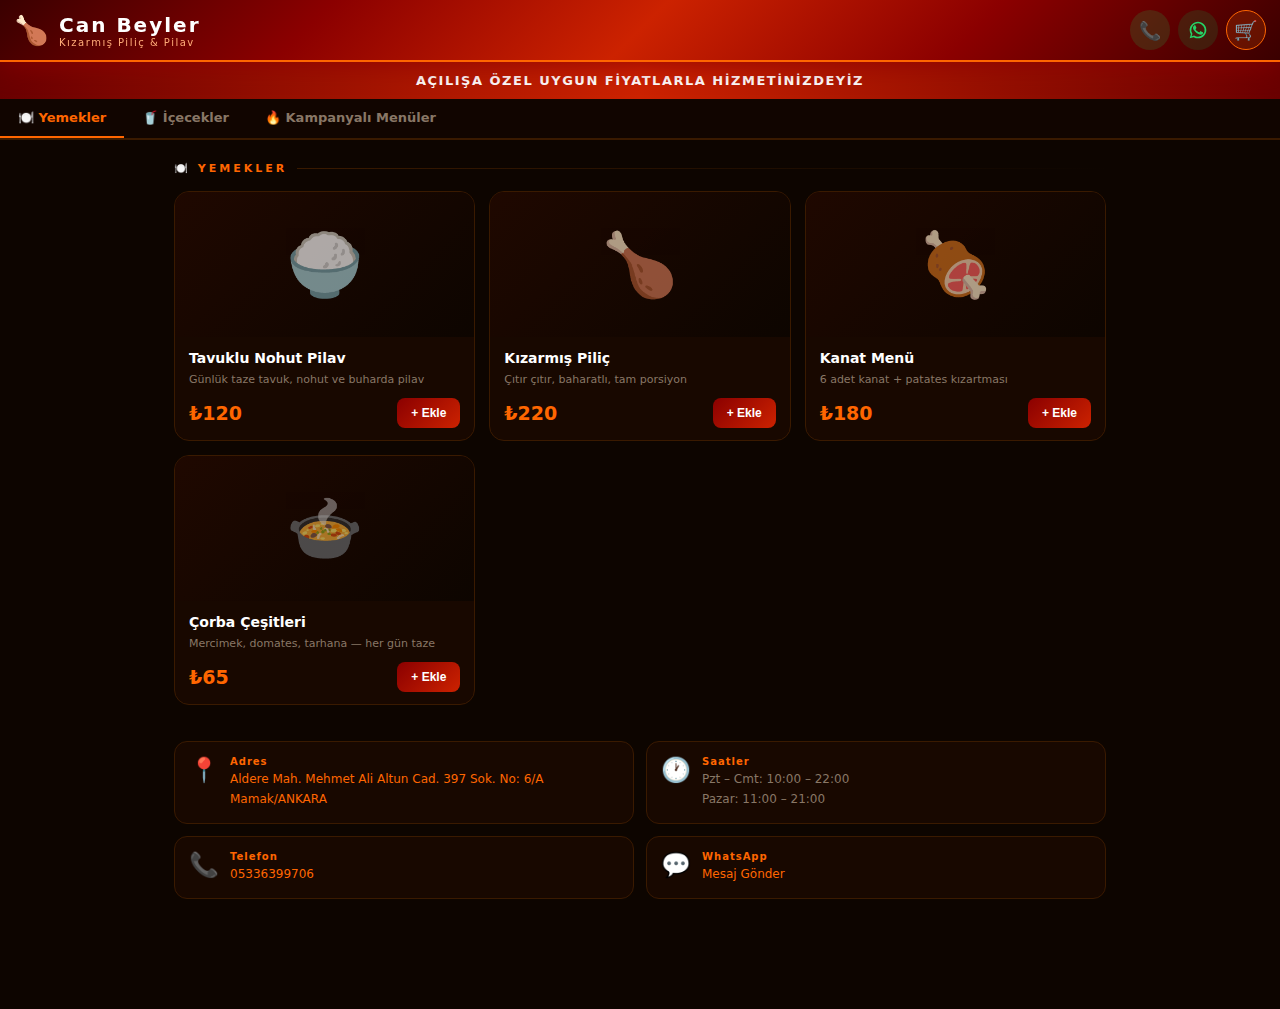
<file: index.html>
<!DOCTYPE html>
<html lang="tr">
<head>
<meta charset="UTF-8">
<meta name="viewport" content="width=device-width,initial-scale=1">
<meta name="theme-color" content="#8B0000">
<meta name="apple-mobile-web-app-capable" content="yes">
<link rel="manifest" href="./manifest.json">
<link rel="apple-touch-icon" href="./icons/icon-192.png">
<title>Can Beyler</title>
<style>
:root{--primary:#8B0000;--accent:#ff6600;--bg:#0d0500;--bg2:#1a0800;--card:#180800;--text:#f0e6d3;--muted:#887766;--border:#3a1a00;--green:#22aa44;}
*{box-sizing:border-box;margin:0;padding:0}
body{background:var(--bg);color:var(--text);font-family:'Segoe UI',system-ui,sans-serif;min-height:100vh;overflow-x:hidden}

/* HEADER */
.hdr{background:linear-gradient(135deg,#3a0000,var(--primary),#cc2200,var(--primary),#3a0000);padding:0 14px;display:flex;align-items:center;justify-content:space-between;min-height:62px;position:sticky;top:0;z-index:200;box-shadow:0 4px 24px rgba(139,0,0,.7);border-bottom:2px solid var(--accent)}
.brand{display:flex;align-items:center;gap:10px}
.brand-ico{font-size:28px}
.brand-name{font-size:20px;font-weight:900;letter-spacing:2px;color:#fff}
.brand-tag{font-size:10px;color:#ffaa77;letter-spacing:1.5px}
.hdr-r{display:flex;align-items:center;gap:8px}
.ico-btn{width:40px;height:40px;border-radius:50%;border:none;display:flex;align-items:center;justify-content:center;font-size:18px;cursor:pointer;text-decoration:none;transition:transform .2s;flex-shrink:0}
.ico-btn:hover{transform:scale(1.1)}
.btn-phone{background:rgba(34,170,68,.2);color:#44dd66}
.btn-wa{background:rgba(18,140,62,.2);color:#25d366}
.cart-fab{position:relative;width:40px;height:40px;border-radius:50%;background:rgba(255,102,0,.18);border:1.5px solid var(--accent);color:var(--accent);font-size:19px;cursor:pointer;display:flex;align-items:center;justify-content:center;transition:all .2s}
.cart-fab:hover{background:rgba(255,102,0,.32)}
.cart-badge{position:absolute;top:-4px;right:-4px;background:var(--accent);color:#fff;font-size:10px;font-weight:800;min-width:18px;height:18px;border-radius:9px;display:none;align-items:center;justify-content:center;padding:0 3px}

/* PROMO */
.promo{background:linear-gradient(90deg,#6a0000,#cc2200,#6a0000);text-align:center;padding:11px 16px;font-size:13px;font-weight:800;letter-spacing:1.5px;color:#fff;animation:glow 3s ease-in-out infinite}
@keyframes glow{0%,100%{opacity:.9}50%{opacity:1}}

/* CAT TABS */
.cat-bar{display:flex;overflow-x:auto;background:#110500;border-bottom:2px solid var(--border);position:sticky;top:62px;z-index:100;scrollbar-width:none}
.cat-bar::-webkit-scrollbar{display:none}
.cat-tab{padding:11px 18px;font-size:13px;font-weight:700;color:var(--muted);cursor:pointer;border-bottom:2px solid transparent;white-space:nowrap;transition:all .2s;flex-shrink:0}
.cat-tab.active{color:var(--accent);border-bottom-color:var(--accent)}

/* MAIN */
.main{max-width:960px;margin:0 auto;padding:22px 14px 110px}
.cat-section{margin-bottom:36px}
.sec-title{font-size:11px;font-weight:700;text-transform:uppercase;letter-spacing:3px;color:var(--accent);margin-bottom:16px;display:flex;align-items:center;gap:10px}
.sec-title::after{content:'';flex:1;height:1px;background:linear-gradient(90deg,var(--border),transparent)}

/* GRID */
.items-grid{display:grid;grid-template-columns:repeat(auto-fill,minmax(230px,1fr));gap:14px}

/* CARD */
.item-card{background:var(--card);border:1px solid var(--border);border-radius:15px;overflow:hidden;display:flex;flex-direction:column;transition:transform .25s,box-shadow .25s;position:relative}
.item-card:hover{transform:translateY(-3px);box-shadow:0 10px 30px rgba(139,0,0,.3)}

/* BADGE */
.item-badge{position:absolute;top:10px;left:10px;background:var(--accent);color:#fff;font-size:9px;font-weight:800;letter-spacing:1px;padding:3px 8px;border-radius:20px;z-index:2}
.item-badge.best{background:#cc8800}

/* IMG */
.item-img-wrap{width:100%;height:145px;overflow:hidden;position:relative;background:linear-gradient(135deg,#1f0800,#0d0500);display:flex;align-items:center;justify-content:center}
.item-img{width:100%;height:100%;object-fit:cover}
.item-emoji{font-size:62px;opacity:.65}

/* BODY */
.item-body{padding:12px 14px;flex:1;display:flex;flex-direction:column}
.item-name{font-size:14px;font-weight:800;color:#fff;margin-bottom:4px;line-height:1.3}
.item-desc{font-size:11px;color:var(--muted);line-height:1.55;flex:1;margin-bottom:10px}
.item-foot{display:flex;align-items:center;justify-content:space-between}
.item-price{font-size:19px;font-weight:900;color:var(--accent)}
.add-btn{background:linear-gradient(135deg,var(--primary),#cc2200);color:#fff;border:none;padding:8px 14px;border-radius:8px;font-size:12px;font-weight:700;cursor:pointer;transition:all .2s}
.add-btn:hover{filter:brightness(1.2)}
.add-btn.ok{background:linear-gradient(135deg,#1a6b1a,#2da32d)}

/* INFO */
.info-grid{display:grid;grid-template-columns:1fr 1fr;gap:12px;margin-top:32px}
@media(max-width:480px){.info-grid{grid-template-columns:1fr}}
.info-card{background:var(--card);border:1px solid var(--border);border-radius:13px;padding:14px;display:flex;gap:11px;align-items:flex-start}
.info-ico{font-size:24px;flex-shrink:0}
.info-t{font-size:10px;color:var(--accent);font-weight:700;letter-spacing:1px;margin-bottom:3px}
.info-v{font-size:12px;color:var(--muted);line-height:1.6}
.info-v a{color:var(--accent);text-decoration:none}

/* CART DRAWER */
.ovl{display:none;position:fixed;inset:0;background:rgba(0,0,0,.65);z-index:400}
.ovl.on{display:block}
.drawer{position:fixed;right:0;top:0;bottom:0;width:min(360px,100vw);background:#160700;border-left:2px solid var(--primary);display:flex;flex-direction:column;z-index:401;transform:translateX(100%);transition:transform .3s ease}
.drawer.on{transform:none}
.drw-hd{padding:16px;display:flex;align-items:center;justify-content:space-between;border-bottom:1px solid var(--border);flex-shrink:0}
.drw-title{font-size:15px;font-weight:800;color:#fff}
.drw-close{background:none;border:none;color:var(--muted);font-size:22px;cursor:pointer;line-height:1}
.drw-close:hover{color:#fff}
.drw-items{flex:1;overflow-y:auto;padding:14px}
.drw-items::-webkit-scrollbar{width:4px}
.drw-items::-webkit-scrollbar-thumb{background:var(--primary);border-radius:2px}
.cart-empty{text-align:center;padding:40px 20px;color:var(--muted)}
.cart-empty-ico{font-size:48px;margin-bottom:10px}
.ci{display:flex;align-items:center;gap:10px;padding:11px;background:rgba(30,8,0,.9);border:1px solid var(--border);border-radius:10px;margin-bottom:7px}
.ci-e{font-size:26px;flex-shrink:0}
.ci-inf{flex:1;min-width:0}
.ci-name{font-size:13px;font-weight:700;color:#fff;white-space:nowrap;overflow:hidden;text-overflow:ellipsis}
.ci-price{font-size:11px;color:var(--accent)}
.ci-qty{display:flex;align-items:center;gap:5px;flex-shrink:0}
.qb{width:24px;height:24px;border-radius:50%;border:1px solid #3a1a00;background:rgba(0,0,0,.5);color:#fff;font-size:13px;cursor:pointer;display:flex;align-items:center;justify-content:center;transition:background .2s}
.qb:hover{background:var(--primary)}
.qn{font-size:13px;font-weight:700;color:#fff;min-width:18px;text-align:center}

/* CART FOOTER */
.drw-ft{padding:14px;border-top:1px solid var(--border);flex-shrink:0}
.total-row{display:flex;justify-content:space-between;align-items:center;margin-bottom:14px}
.total-lbl{font-size:13px;color:var(--muted)}
.total-val{font-size:22px;font-weight:900;color:var(--accent)}

/* ÖDEME SEÇİMİ */
.pay-title{font-size:11px;color:var(--muted);text-transform:uppercase;letter-spacing:1.5px;margin-bottom:8px}
.pay-opts{display:flex;flex-direction:column;gap:7px;margin-bottom:12px}
.pay-opt{display:flex;align-items:center;gap:10px;padding:11px 14px;border-radius:10px;border:1.5px solid var(--border);cursor:pointer;transition:all .2s;background:rgba(10,3,0,.6)}
.pay-opt:hover{border-color:#5a2a00}
.pay-opt.sel{border-color:var(--accent);background:rgba(255,102,0,.1)}
.pay-opt input{display:none}
.pay-opt-ico{font-size:20px;flex-shrink:0}
.pay-opt-info{flex:1}
.pay-opt-name{font-size:13px;font-weight:700;color:#ddc8aa}
.pay-opt-sub{font-size:11px;color:var(--muted)}
.pay-radio{width:16px;height:16px;border-radius:50%;border:2px solid #5a3a00;flex-shrink:0;display:flex;align-items:center;justify-content:center;transition:all .2s}
.pay-opt.sel .pay-radio{border-color:var(--accent);background:var(--accent)}
.pay-opt.sel .pay-radio::after{content:'';width:6px;height:6px;background:#fff;border-radius:50%}

.order-btn{width:100%;padding:14px;background:linear-gradient(135deg,#128c3e,#1aad52);border:none;border-radius:12px;color:#fff;font-size:15px;font-weight:800;cursor:pointer;display:flex;align-items:center;justify-content:center;gap:8px;transition:filter .2s}
.order-btn:hover{filter:brightness(1.1)}
.order-btn:disabled{background:#222;color:#444;cursor:not-allowed;filter:none}
.card-btn{width:100%;padding:14px;background:linear-gradient(135deg,#1a3a8a,#2255cc);border:none;border-radius:12px;color:#fff;font-size:15px;font-weight:800;cursor:pointer;display:flex;align-items:center;justify-content:center;gap:8px;margin-top:7px;transition:filter .2s}
.card-btn:hover{filter:brightness(1.1)}
.card-btn:disabled{background:#222;color:#444;cursor:not-allowed;filter:none}
.clear-link{width:100%;padding:8px;margin-top:6px;background:transparent;border:1px solid #222;border-radius:10px;color:#443322;font-size:12px;cursor:pointer;transition:all .2s}
.clear-link:hover{border-color:#aa2222;color:#aa2222}

/* TOAST */
#toast{position:fixed;bottom:24px;left:50%;transform:translateX(-50%);background:var(--green);color:#fff;padding:11px 22px;border-radius:30px;font-size:13px;font-weight:700;opacity:0;transition:opacity .3s;z-index:9999;pointer-events:none;white-space:nowrap}
#toast.on{opacity:1}
#toast.err{background:#cc2222}
</style>
</head>
<body>

<header class="hdr">
  <div class="brand">
    <div class="brand-ico">🍗</div>
    <div>
      <div class="brand-name" id="hdr-name">Can Beyler</div>
      <div class="brand-tag" id="hdr-tag">Kızarmış Piliç &amp; Pilav</div>
    </div>
  </div>
  <div class="hdr-r">
    <button class="pwa-install-btn ico-btn" style="display:none;background:rgba(255,255,255,.1);color:#fff">📲</button>
    <a id="btn-phone" href="#" class="ico-btn btn-phone" title="Ara">📞</a>
    <a id="btn-wa" href="#" class="ico-btn btn-wa" target="_blank" title="WhatsApp">
      <svg width="20" height="20" viewBox="0 0 24 24" fill="currentColor"><path d="M17.472 14.382c-.297-.149-1.758-.867-2.03-.967-.273-.099-.471-.148-.67.15-.197.297-.767.966-.94 1.164-.173.199-.347.223-.644.075-.297-.15-1.255-.463-2.39-1.475-.883-.788-1.48-1.761-1.653-2.059-.173-.297-.018-.458.13-.606.134-.133.298-.347.446-.52.149-.174.198-.298.298-.497.099-.198.05-.371-.025-.52-.075-.149-.669-1.612-.916-2.207-.242-.579-.487-.5-.669-.51-.173-.008-.371-.01-.57-.01-.198 0-.52.074-.792.372-.272.297-1.04 1.016-1.04 2.479 0 1.462 1.065 2.875 1.213 3.074.149.198 2.096 3.2 5.077 4.487.709.306 1.262.489 1.694.625.712.227 1.36.195 1.871.118.571-.085 1.758-.719 2.006-1.413.248-.694.248-1.289.173-1.413-.074-.124-.272-.198-.57-.347z"/><path d="M12 2C6.477 2 2 6.477 2 12c0 1.89.525 3.66 1.438 5.168L2 22l4.878-1.42A9.94 9.94 0 0012 22c5.523 0 10-4.477 10-10S17.523 2 12 2zm0 18a8 8 0 01-4.184-1.188l-.3-.18-3.1.9.924-3.02-.196-.31A8 8 0 1112 20z"/></svg>
    </a>
    <button class="cart-fab" id="cart-fab">
      🛒<span class="cart-badge" id="cart-badge"></span>
    </button>
  </div>
</header>

<div class="promo" id="promo-txt">AÇILIŞA ÖZEL UYGUN FİYATLARLA HİZMETİNİZDEYİZ</div>

<!-- KATEGORİ SEKMELERİ -->
<div class="cat-bar" id="cat-bar"></div>

<main class="main" id="main"></main>

<!-- SEPET DRAWER -->
<div class="ovl" id="ovl" onclick="closeCart()"></div>
<div class="drawer" id="drawer">
  <div class="drw-hd">
    <div class="drw-title">🛒 Sepetiniz</div>
    <button class="drw-close" onclick="closeCart()">✕</button>
  </div>
  <div class="drw-items" id="drw-items"></div>
  <div class="drw-ft">
    <div class="total-row">
      <span class="total-lbl">Toplam</span>
      <span class="total-val" id="total-val">₺0</span>
    </div>

    <!-- ÖDEME SEÇENEKLERİ -->
    <div class="pay-title">Ödeme Yöntemi</div>
    <div class="pay-opts" id="pay-opts">
      <!-- JS doldurur -->
    </div>

    <button class="order-btn" id="order-wa-btn" disabled>
      <svg width="18" height="18" viewBox="0 0 24 24" fill="currentColor"><path d="M17.472 14.382c-.297-.149-1.758-.867-2.03-.967-.273-.099-.471-.148-.67.15-.197.297-.767.966-.94 1.164-.173.199-.347.223-.644.075-.297-.15-1.255-.463-2.39-1.475-.883-.788-1.48-1.761-1.653-2.059-.173-.297-.018-.458.13-.606.134-.133.298-.347.446-.52.149-.174.198-.298.298-.497.099-.198.05-.371-.025-.52-.075-.149-.669-1.612-.916-2.207-.242-.579-.487-.5-.669-.51-.173-.008-.371-.01-.57-.01-.198 0-.52.074-.792.372-.272.297-1.04 1.016-1.04 2.479 0 1.462 1.065 2.875 1.213 3.074.149.198 2.096 3.2 5.077 4.487.709.306 1.262.489 1.694.625.712.227 1.36.195 1.871.118.571-.085 1.758-.719 2.006-1.413.248-.694.248-1.289.173-1.413-.074-.124-.272-.198-.57-.347z"/><path d="M12 2C6.477 2 2 6.477 2 12c0 1.89.525 3.66 1.438 5.168L2 22l4.878-1.42A9.94 9.94 0 0012 22c5.523 0 10-4.477 10-10S17.523 2 12 2zm0 18a8 8 0 01-4.184-1.188l-.3-.18-3.1.9.924-3.02-.196-.31A8 8 0 1112 20z"/></svg>
      WhatsApp ile Sipariş Ver
    </button>
    <button class="card-btn" id="order-card-btn" style="display:none" disabled>
      💳 Kart ile Öde
    </button>
    <button class="clear-link" onclick="doClear()">🗑️ Sepeti Temizle</button>
  </div>
</div>

<div id="toast"></div>
<script src="./app.js"></script>
<script>
// ── Veri ──────────────────────────────────────
const INFO  = getInfo();
const MENU  = getMenu();
const IMGS  = getImages();
const PAY   = getPay();

// ── Tema & Header ─────────────────────────────
applyTheme(INFO);
document.getElementById('hdr-name').textContent = INFO.name;
document.getElementById('hdr-tag').textContent  = INFO.tagline;
document.getElementById('promo-txt').textContent = INFO.promo;
document.title = INFO.name;

const phone = INFO.phone.replace(/\D/g,'');
const wa    = INFO.whatsapp.replace(/\D/g,'');
document.getElementById('btn-phone').href = `tel:${phone}`;
document.getElementById('btn-wa').href    = `https://wa.me/${wa}`;

// ── KATEGORİLER ───────────────────────────────
const cats    = MENU.cats.filter(c => c.active);
const items   = MENU.items.filter(i => i.active);
let activeCat = cats[0]?.id || '';

const catBar = document.getElementById('cat-bar');
cats.forEach(cat => {
  const cnt = items.filter(i => i.catId === cat.id).length;
  if (!cnt) return;
  const tab = document.createElement('div');
  tab.className = 'cat-tab' + (cat.id === activeCat ? ' active' : '');
  tab.innerHTML = `${cat.emoji} ${cat.label}`;
  tab.addEventListener('click', () => {
    activeCat = cat.id;
    document.querySelectorAll('.cat-tab').forEach(t => t.classList.remove('active'));
    tab.classList.add('active');
    document.querySelectorAll('.cat-section').forEach(s => {
      s.style.display = s.dataset.cat === cat.id ? '' : 'none';
    });
    document.querySelector(`[data-cat="${cat.id}"]`)?.scrollIntoView({ behavior:'smooth', block:'start' });
  });
  catBar.appendChild(tab);
});

// ── MENÜ KARTLARI ─────────────────────────────
const main = document.getElementById('main');
cats.forEach(cat => {
  const catItems = items.filter(i => i.catId === cat.id);
  if (!catItems.length) return;
  const sec = document.createElement('div');
  sec.className = 'cat-section';
  sec.dataset.cat = cat.id;
  if (cat.id !== activeCat) sec.style.display = 'none';
  sec.innerHTML = `<div class="sec-title">${cat.emoji} ${cat.label}</div><div class="items-grid" id="grid-${cat.id}"></div>`;
  main.appendChild(sec);

  const grid = sec.querySelector('.items-grid');
  catItems.forEach(item => {
    const img = IMGS[item.id] || null;
    const card = document.createElement('div');
    card.className = 'item-card';
    card.innerHTML = `
      ${item.badge ? `<div class="item-badge${item.badge==='EN İYİ'?' best':''}">${item.badge}</div>` : ''}
      <div class="item-img-wrap">
        ${img ? `<img class="item-img" src="${img}" alt="${item.name}">` : `<div class="item-emoji">${item.emoji}</div>`}
      </div>
      <div class="item-body">
        <div class="item-name">${item.name}</div>
        <div class="item-desc">${item.desc}</div>
        <div class="item-foot">
          <div class="item-price">₺${item.price}</div>
          <button class="add-btn" data-id="${item.id}">+ Ekle</button>
        </div>
      </div>`;
    card.querySelector('.add-btn').addEventListener('click', function(){
      addToCart({ id:item.id, name:item.name, price:item.price, emoji:item.emoji });
      renderCart();
      toast(`${item.emoji} Sepete eklendi`);
      this.textContent='✓'; this.classList.add('ok');
      setTimeout(()=>{ this.textContent='+ Ekle'; this.classList.remove('ok'); },1200);
    });
    grid.appendChild(card);
  });
});

// Bilgi kartları
main.insertAdjacentHTML('beforeend',`
<div class="info-grid" style="margin-top:28px">
  <div class="info-card"><div class="info-ico">📍</div><div><div class="info-t">Adres</div><div class="info-v"><a href="https://maps.google.com/?q=${encodeURIComponent(INFO.mapsQuery||INFO.address)}" target="_blank">${INFO.address}</a></div></div></div>
  <div class="info-card"><div class="info-ico">🕐</div><div><div class="info-t">Saatler</div><div class="info-v">${INFO.hours1}<br>${INFO.hours2}</div></div></div>
  <div class="info-card"><div class="info-ico">📞</div><div><div class="info-t">Telefon</div><div class="info-v"><a href="tel:${phone}">${INFO.phone}</a></div></div></div>
  <div class="info-card"><div class="info-ico">💬</div><div><div class="info-t">WhatsApp</div><div class="info-v"><a href="https://wa.me/${wa}" target="_blank">Mesaj Gönder</a></div></div></div>
</div>`);

// ── ÖDEME SEÇENEKLERİ ─────────────────────────
let selPayment = 'wa_delivery'; // default

function buildPayOpts() {
  const opts = [
    { id:'wa_delivery',  ico:'💵', name:'Kapıda Nakit',    sub:'Teslimatta nakit ödeme',     show: PAY.onDelivery   },
    { id:'wa_card_del',  ico:'💳', name:'Kapıda Kart',     sub:'Teslimatta kartlı ödeme',    show: PAY.onDeliveryCard},
    { id:'card_online',  ico:'🏦', name:'Online Kart Ödeme', sub:'Güvenli ödeme sayfasına yönlendirilirsiniz', show: PAY.cardEnabled  },
  ].filter(o => o.show);

  if (!opts.length) opts.push({ id:'wa_delivery', ico:'💵', name:'Kapıda Nakit', sub:'', show:true });
  selPayment = opts[0].id;

  const container = document.getElementById('pay-opts');
  container.innerHTML = '';
  opts.forEach((opt, i) => {
    const el = document.createElement('div');
    el.className = 'pay-opt' + (i===0 ? ' sel' : '');
    el.dataset.id = opt.id;
    el.innerHTML = `<div class="pay-opt-ico">${opt.ico}</div><div class="pay-opt-info"><div class="pay-opt-name">${opt.name}</div><div class="pay-opt-sub">${opt.sub}</div></div><div class="pay-radio"></div>`;
    el.addEventListener('click', () => {
      document.querySelectorAll('.pay-opt').forEach(o => o.classList.remove('sel'));
      el.classList.add('sel');
      selPayment = opt.id;
      updateOrderBtns();
    });
    container.appendChild(el);
  });

  // Kart butonu görünürlüğü
  updateOrderBtns();
}

function updateOrderBtns() {
  const isCard = selPayment === 'card_online';
  document.getElementById('order-card-btn').style.display = isCard ? '' : 'none';
  document.getElementById('order-wa-btn').style.display   = isCard ? 'none' : '';
}

buildPayOpts();

// ── SEPET ─────────────────────────────────────
function renderCart() {
  const cart  = getCart();
  const count = cartCount(cart);
  const total = cartTotal(cart);
  const badge = document.getElementById('cart-badge');
  badge.textContent = count;
  badge.style.display = count > 0 ? 'flex' : 'none';
  document.getElementById('total-val').textContent = `₺${total.toFixed(0)}`;
  const disabled = cart.length === 0;
  document.getElementById('order-wa-btn').disabled   = disabled;
  document.getElementById('order-card-btn').disabled = disabled;

  const el = document.getElementById('drw-items');
  if (!cart.length) {
    el.innerHTML = '<div class="cart-empty"><div class="cart-empty-ico">🛒</div><div>Sepetiniz boş</div></div>';
    return;
  }
  el.innerHTML = cart.map(c => `
    <div class="ci">
      <div class="ci-e">${c.emoji}</div>
      <div class="ci-inf">
        <div class="ci-name">${c.name}</div>
        <div class="ci-price">₺${(parseFloat(c.price)*c.qty).toFixed(0)}</div>
      </div>
      <div class="ci-qty">
        <button class="qb" data-id="${c.id}" data-a="d">−</button>
        <span class="qn">${c.qty}</span>
        <button class="qb" data-id="${c.id}" data-a="i">+</button>
      </div>
    </div>`).join('');
  el.querySelectorAll('.qb').forEach(b => {
    b.addEventListener('click', () => {
      const cart2 = getCart();
      const it    = cart2.find(c => c.id === b.dataset.id);
      if (!it) return;
      updateQty(b.dataset.id, b.dataset.a==='i' ? it.qty+1 : it.qty-1);
      renderCart();
    });
  });
}

document.getElementById('cart-fab').addEventListener('click', openCart);
function openCart()  { document.getElementById('ovl').classList.add('on'); document.getElementById('drawer').classList.add('on'); renderCart(); }
function closeCart() { document.getElementById('ovl').classList.remove('on'); document.getElementById('drawer').classList.remove('on'); }
function doClear()   { clearCart(); renderCart(); toast('Sepet temizlendi'); }

// WA ile Sipariş
document.getElementById('order-wa-btn').addEventListener('click', () => {
  const cart = getCart();
  if (!cart.length) return;
  const payMap = { wa_delivery:'delivery', wa_card_del:'card_del' };
  const url = buildWAUrl(cart, INFO, payMap[selPayment]||'delivery');
  window.open(url,'_blank');
  closeCart();
});

// Online Kart Ödeme
document.getElementById('order-card-btn').addEventListener('click', () => {
  if (!PAY.paymentUrl) {
    toast('Ödeme sayfası henüz ayarlanmadı', true);
    return;
  }
  // Sipariş bilgilerini URL'e ekle
  const cart  = getCart();
  const total = cartTotal(cart).toFixed(0);
  const url   = PAY.paymentUrl + (PAY.paymentUrl.includes('?') ? '&' : '?') + `amount=${total}&ref=${Date.now()}`;
  window.open(url,'_blank');
  // WA'ya da sipariş bildir
  const waUrl = buildWAUrl(cart, INFO, 'card');
  setTimeout(() => window.open(waUrl,'_blank'), 600);
});

function toast(msg, err=false) {
  const t = document.getElementById('toast');
  t.textContent = msg;
  t.className = 'on' + (err ? ' err' : '');
  clearTimeout(t._t);
  t._t = setTimeout(() => t.className = '', 2200);
}

renderCart();
</script>
</body>
</html>
</file>
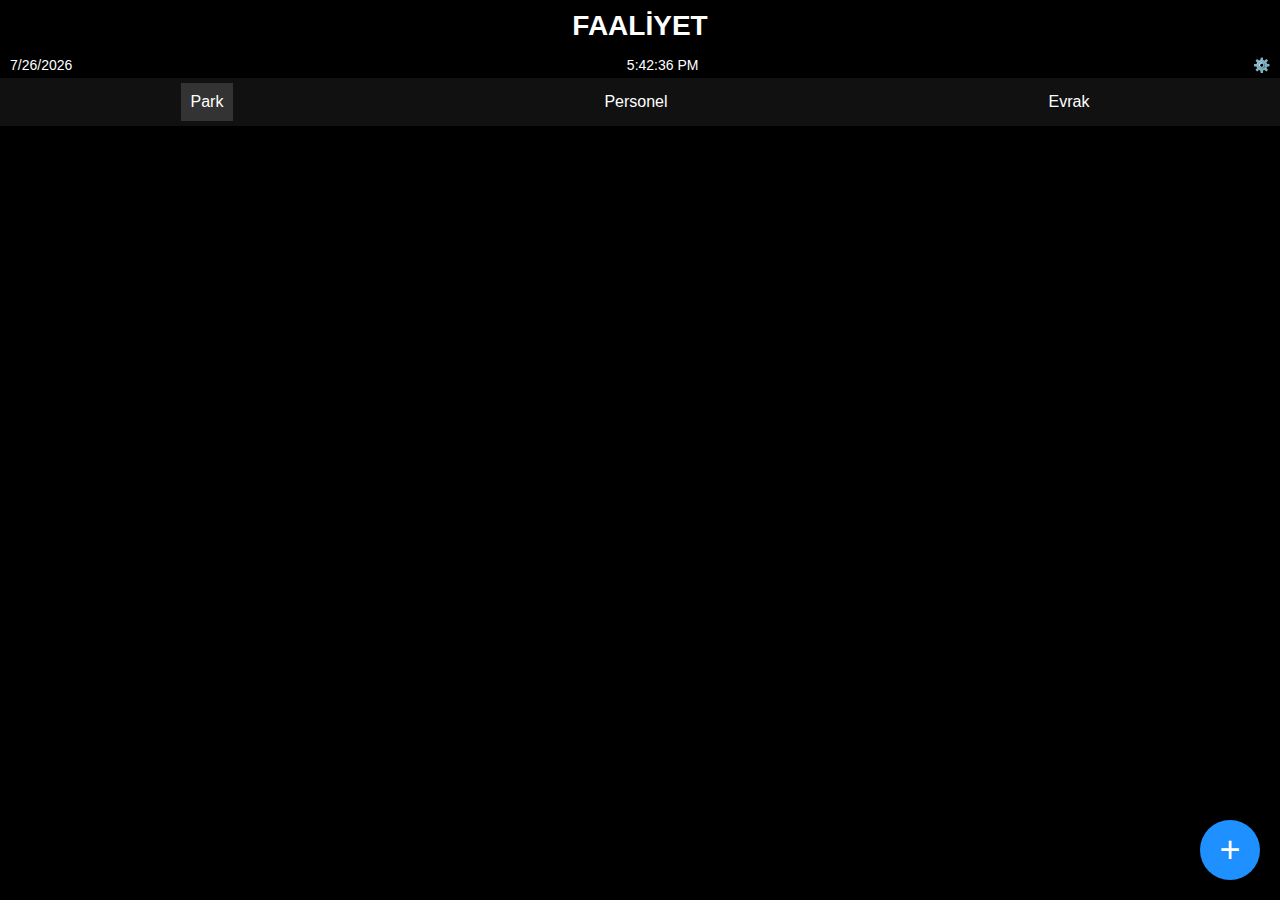
<file: frontend/index.html>
<!DOCTYPE html>
<html lang="tr">
<head>
<meta charset="UTF-8">
<meta name="viewport" content="width=device-width, initial-scale=1.0">
<title>Faaliyet Uygulaması</title>
<link rel="stylesheet" href="style.css">
</head>
<body>
<header>FAALİYET</header>
<div class="top-bar">
  <div id="current-date"></div>
  <div id="current-time"></div>
  <div id="settings-btn" style="cursor:pointer;">⚙️</div>
</div>
<div class="tabs">
  <div class="tab active" data-tab="park">Park</div>
  <div class="tab" data-tab="personel">Personel</div>
  <div class="tab" data-tab="evrak">Evrak</div>
</div>
<div id="cards-container"></div>
<div class="fab" id="add-btn">+</div>

<div class="modal" id="add-modal">
  <div class="modal-content" id="add-content">
    <h3>Yeni Kayıt</h3>
    <form id="add-form" enctype="multipart/form-data">
      <div id="add-fields"></div>
      <div class="modal-buttons">
        <button type="submit">Kaydet</button>
        <button type="button" id="cancel-btn">İptal</button>
      </div>
    </form>
  </div>
</div>

<script src="script.js"></script>
</body>
</html>
</file>
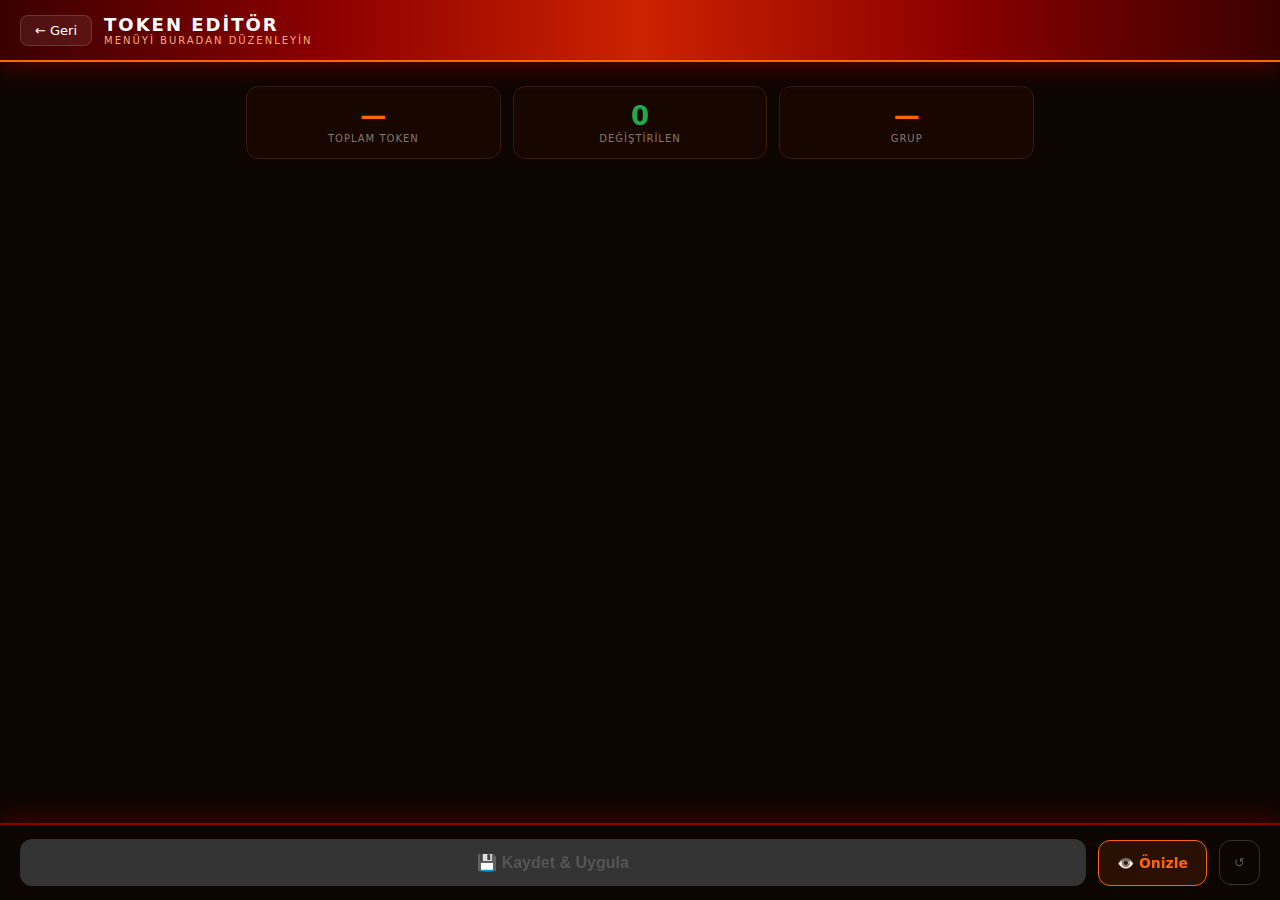
<file: editor.html>
<!DOCTYPE html>
<html lang="tr">
<head>
<meta charset="UTF-8">
<meta name="viewport" content="width=device-width, initial-scale=1.0">
<meta name="theme-color" content="#8B0000">
<meta name="apple-mobile-web-app-capable" content="yes">
<link rel="manifest" href="./manifest.json">
<title>Token Editör — Broşür</title>

<style>
  :root {
    --primary : #8B0000;
    --accent  : #ff6600;
    --gold    : #cc8800;
    --bg      : #0d0500;
    --bg2     : #160700;
    --bg3     : #1f0b00;
    --text    : #f0e6d3;
    --muted   : #887766;
    --border  : #3a1a00;
    --green   : #22aa44;
    --red     : #cc2222;
  }
  *, *::before, *::after { box-sizing: border-box; margin: 0; padding: 0; }

  body {
    background: var(--bg);
    color: var(--text);
    font-family: 'Segoe UI', system-ui, sans-serif;
    min-height: 100vh;
  }

  /* ── HEADER ── */
  .header {
    background: linear-gradient(90deg, #3a0000, var(--primary), #cc2200, var(--primary), #3a0000);
    padding: 14px 20px;
    display: flex; align-items: center; justify-content: space-between;
    box-shadow: 0 4px 24px rgba(139,0,0,0.6);
    border-bottom: 2px solid var(--accent);
    position: sticky; top: 0; z-index: 100;
  }
  .header-left { display: flex; align-items: center; gap: 12px; }
  .back-btn {
    background: rgba(255,255,255,0.07);
    border: 1px solid rgba(255,255,255,0.15);
    color: #fff; padding: 7px 14px; border-radius: 8px;
    font-size: 13px; cursor: pointer; text-decoration: none;
    display: flex; align-items: center; gap: 6px;
    transition: background .2s;
  }
  .back-btn:hover { background: rgba(255,255,255,0.14); }
  .header-title { font-size: 18px; font-weight: 800; letter-spacing: 2px; color: #fff; }
  .header-sub { font-size: 10px; color: #ffaa77; letter-spacing: 2px; }

  /* ── MAIN ── */
  .main { max-width: 820px; margin: 0 auto; padding: 24px 16px 80px; }

  /* ── STATS BAR ── */
  .stats-bar {
    display: flex; gap: 12px; margin-bottom: 24px;
  }
  .stat {
    flex: 1; background: rgba(26,7,0,0.8);
    border: 1px solid var(--border); border-radius: 12px;
    padding: 14px 16px; text-align: center;
  }
  .stat-num { font-size: 26px; font-weight: 900; color: var(--accent); }
  .stat-num.green { color: var(--green); }
  .stat-label { font-size: 10px; color: var(--muted); text-transform: uppercase; letter-spacing: 1px; margin-top: 2px; }

  /* ── GROUP ── */
  .group { margin-bottom: 32px; }
  .group-header {
    font-size: 12px; font-weight: 700; text-transform: uppercase;
    letter-spacing: 3px; color: var(--accent);
    display: flex; align-items: center; gap: 10px;
    margin-bottom: 14px; padding-bottom: 10px;
    border-bottom: 1px solid var(--border);
  }
  .group-header::before { content: '▶'; font-size: 9px; }

  /* ── TOKEN CARD ── */
  .token-card {
    background: rgba(22, 7, 0, 0.85);
    border: 1px solid var(--border);
    border-radius: 12px;
    padding: 16px;
    margin-bottom: 10px;
    transition: border-color .2s;
  }
  .token-card:focus-within { border-color: #6a2a00; }
  .token-card.changed { border-color: var(--green); }

  .token-header {
    display: flex; align-items: center; justify-content: space-between;
    margin-bottom: 8px;
  }
  .token-key {
    font-size: 10px; font-weight: 700;
    color: #554433; font-family: monospace;
    letter-spacing: .5px;
  }
  .token-badge {
    font-size: 10px; font-weight: 600;
    color: var(--green); background: rgba(34,170,68,0.12);
    padding: 2px 8px; border-radius: 20px;
    display: none;
  }
  .token-card.changed .token-badge { display: inline; }

  .token-label {
    font-size: 13px; font-weight: 600; color: #ddc8aa;
    margin-bottom: 8px;
  }
  .token-original {
    font-size: 11px; color: #443322;
    margin-bottom: 8px; font-style: italic;
  }

  /* INPUT / TEXTAREA */
  .token-input, .token-textarea {
    width: 100%;
    background: rgba(0,0,0,0.5);
    border: 1px solid #2a1000;
    border-radius: 8px;
    color: #fff;
    font-size: 14px;
    padding: 10px 12px;
    outline: none;
    font-family: 'Segoe UI', sans-serif;
    transition: border-color .2s;
  }
  .token-input:focus, .token-textarea:focus { border-color: var(--accent); }
  .token-textarea { resize: vertical; min-height: 70px; }

  /* COLOR INPUT */
  .color-row { display: flex; align-items: center; gap: 12px; }
  .token-color {
    width: 48px; height: 40px;
    border: 2px solid #2a1000; border-radius: 8px;
    cursor: pointer; padding: 2px; background: none;
    flex-shrink: 0;
  }
  .color-hex {
    flex: 1;
    background: rgba(0,0,0,0.5);
    border: 1px solid #2a1000; border-radius: 8px;
    color: #fff; font-size: 14px; padding: 10px 12px;
    font-family: monospace; outline: none;
    transition: border-color .2s;
  }
  .color-hex:focus { border-color: var(--accent); }

  /* RESET ROW */
  .token-actions {
    display: flex; justify-content: flex-end; margin-top: 7px;
  }
  .reset-btn {
    background: none; border: none; color: #443322;
    font-size: 11px; cursor: pointer; padding: 2px 6px;
    transition: color .2s;
  }
  .reset-btn:hover { color: var(--muted); }

  /* ── BOTTOM ACTION BAR ── */
  .action-bar {
    position: fixed; bottom: 0; left: 0; right: 0;
    background: rgba(13,5,0,0.97);
    border-top: 2px solid var(--primary);
    padding: 14px 20px;
    display: flex; gap: 12px; align-items: center;
    box-shadow: 0 -4px 24px rgba(139,0,0,0.4);
    z-index: 200;
  }
  .save-btn {
    flex: 1; padding: 14px;
    background: linear-gradient(135deg, var(--primary), #cc2200);
    border: none; border-radius: 12px;
    color: #fff; font-size: 16px; font-weight: 800;
    cursor: pointer; transition: filter .2s;
    display: flex; align-items: center; justify-content: center; gap: 8px;
  }
  .save-btn:hover { filter: brightness(1.15); }
  .save-btn:disabled { background: #333; color: #555; cursor: not-allowed; filter: none; }

  .preview-btn {
    padding: 14px 18px;
    background: rgba(255,102,0,0.12);
    border: 1px solid var(--accent); border-radius: 12px;
    color: var(--accent); font-size: 14px; font-weight: 700;
    cursor: pointer; text-decoration: none;
    display: flex; align-items: center; gap: 6px;
    transition: background .2s;
  }
  .preview-btn:hover { background: rgba(255,102,0,0.2); }

  .reset-all-btn {
    padding: 14px 14px;
    background: transparent;
    border: 1px solid #333; border-radius: 12px;
    color: #555; font-size: 13px;
    cursor: pointer; transition: all .2s;
  }
  .reset-all-btn:hover { border-color: var(--red); color: var(--red); }

  /* ── TOAST ── */
  #toast {
    position: fixed; bottom: 90px; left: 50%; transform: translateX(-50%);
    background: var(--green); color: #fff;
    padding: 12px 26px; border-radius: 30px;
    font-size: 13px; font-weight: 700;
    opacity: 0; transition: opacity .3s;
    z-index: 9999; pointer-events: none; white-space: nowrap;
  }
  #toast.show { opacity: 1; }
  #toast.error { background: var(--red); }
</style>
</head>
<body>

<!-- HEADER -->
<header class="header">
  <div class="header-left">
    <a href="./index.html" class="back-btn">← Geri</a>
    <div>
      <div class="header-title">TOKEN EDİTÖR</div>
      <div class="header-sub">MENÜYİ BURADAN DÜZENLEYİN</div>
    </div>
  </div>
</header>

<main class="main">

  <!-- STATS -->
  <div class="stats-bar">
    <div class="stat">
      <div class="stat-num" id="stat-total">—</div>
      <div class="stat-label">Toplam Token</div>
    </div>
    <div class="stat">
      <div class="stat-num green" id="stat-changed">0</div>
      <div class="stat-label">Değiştirilen</div>
    </div>
    <div class="stat">
      <div class="stat-num" id="stat-groups">—</div>
      <div class="stat-label">Grup</div>
    </div>
  </div>

  <!-- TOKEN GRUPLAR (JS tarafından doldurulur) -->
  <div id="token-groups"></div>

</main>

<!-- BOTTOM BAR -->
<div class="action-bar">
  <button class="save-btn" id="save-btn" disabled>💾 Kaydet & Uygula</button>
  <a href="./index.html" class="preview-btn">👁️ Önizle</a>
  <button class="reset-all-btn" id="reset-all-btn" title="Tüm değerleri sıfırla">↺</button>
</div>

<div id="toast"></div>

<script src="./app.js"></script>
<script>
// ─── State ───────────────────────────────────
let currentTokens = getTokens();
let defaultTokens = Object.assign({}, DEFAULT_TOKENS);
let changedKeys = new Set();

// ─── Build UI ────────────────────────────────
function buildEditor() {
  const container = document.getElementById('token-groups');
  container.innerHTML = '';

  // Grupları bul
  const groups = {};
  Object.entries(TOKEN_META).forEach(([key, meta]) => {
    if (!groups[meta.group]) groups[meta.group] = [];
    groups[meta.group].push({ key, ...meta });
  });

  const groupEmojis = {
    'Restoran' : '🏪',
    'Menü'     : '🍽️',
    'İletişim' : '📞',
    'Saatler'  : '🕐',
    'Tema'     : '🎨',
  };

  Object.entries(groups).forEach(([groupName, tokens]) => {
    const section = document.createElement('div');
    section.className = 'group';

    const header = document.createElement('div');
    header.className = 'group-header';
    header.textContent = (groupEmojis[groupName] || '•') + ' ' + groupName;
    section.appendChild(header);

    tokens.forEach(({ key, label, type }) => {
      section.appendChild(buildTokenCard(key, label, type));
    });

    container.appendChild(section);
  });

  updateStats();
}

function buildTokenCard(key, label, type) {
  const card = document.createElement('div');
  card.className = 'token-card' + (changedKeys.has(key) ? ' changed' : '');
  card.id = 'card-' + key;

  const value = currentTokens[key] ?? defaultTokens[key] ?? '';
  const defaultVal = defaultTokens[key] ?? '';

  card.innerHTML = `
    <div class="token-header">
      <span class="token-key">{${key}}</span>
      <span class="token-badge">✓ Değiştirildi</span>
    </div>
    <div class="token-label">${label}</div>
    ${value !== defaultVal ? `<div class="token-original">Varsayılan: ${escHtml(defaultVal)}</div>` : ''}
    ${buildInput(key, type, value)}
    <div class="token-actions">
      <button class="reset-btn" data-key="${key}">↺ Sıfırla</button>
    </div>
  `;

  // Events
  const input = card.querySelector('[data-key-input]') || card.querySelector('input,textarea');
  if (input) {
    input.addEventListener('input', () => handleChange(key, input.value, card));
    if (type === 'color') {
      // Sync color ↔ hex
      const colorPicker = card.querySelector('.token-color');
      const hexInput = card.querySelector('.color-hex');
      colorPicker?.addEventListener('input', () => {
        hexInput.value = colorPicker.value;
        handleChange(key, colorPicker.value, card);
      });
      hexInput?.addEventListener('input', () => {
        if (/^#[0-9a-fA-F]{6}$/.test(hexInput.value)) {
          colorPicker.value = hexInput.value;
          handleChange(key, hexInput.value, card);
        }
      });
    }
  }

  card.querySelector('.reset-btn')?.addEventListener('click', () => resetToken(key, card));

  return card;
}

function buildInput(key, type, value) {
  if (type === 'color') {
    return `<div class="color-row">
      <input type="color" class="token-color" value="${escHtml(value)}" title="${escHtml(value)}">
      <input type="text" class="color-hex" value="${escHtml(value)}" placeholder="#000000" maxlength="7">
    </div>`;
  }
  if (type === 'textarea') {
    return `<textarea class="token-textarea" data-key-input="${key}" rows="3">${escHtml(value)}</textarea>`;
  }
  return `<input type="${type || 'text'}" class="token-input" data-key-input="${key}" value="${escHtml(value)}">`;
}

function handleChange(key, newValue, card) {
  currentTokens[key] = newValue;
  const isChanged = newValue !== (defaultTokens[key] ?? '');
  if (isChanged) changedKeys.add(key);
  else changedKeys.delete(key);
  card.classList.toggle('changed', isChanged);
  updateStats();
  document.getElementById('save-btn').disabled = changedKeys.size === 0;
}

function resetToken(key, card) {
  currentTokens[key] = defaultTokens[key] ?? '';
  changedKeys.delete(key);
  card.classList.remove('changed');
  // Rebuild card input
  const newCard = buildTokenCard(key, TOKEN_META[key]?.label || key, TOKEN_META[key]?.type || 'text');
  card.replaceWith(newCard);
  updateStats();
  document.getElementById('save-btn').disabled = changedKeys.size === 0;
}

function updateStats() {
  document.getElementById('stat-total').textContent = Object.keys(TOKEN_META).length;
  document.getElementById('stat-changed').textContent = changedKeys.size;
  const groups = new Set(Object.values(TOKEN_META).map(m => m.group));
  document.getElementById('stat-groups').textContent = groups.size;
}

function escHtml(str) {
  return String(str ?? '')
    .replace(/&/g,'&amp;').replace(/</g,'&lt;')
    .replace(/>/g,'&gt;').replace(/"/g,'&quot;');
}

// ─── Save ────────────────────────────────────
document.getElementById('save-btn').addEventListener('click', () => {
  const ok = saveTokens(currentTokens);
  if (ok) {
    showToast('✅ Kaydedildi! Menü güncellendi.', false);
    changedKeys.clear();
    document.getElementById('save-btn').disabled = true;
    // Tüm kartları güncelle (orijinal değerleri gizle)
    buildEditor();
  } else {
    showToast('❌ Kayıt başarısız!', true);
  }
});

// ─── Reset All ───────────────────────────────
document.getElementById('reset-all-btn').addEventListener('click', () => {
  if (!confirm('Tüm tokenlar varsayılan değerlerine sıfırlansın mı?')) return;
  resetTokens();
  currentTokens = getTokens();
  changedKeys.clear();
  buildEditor();
  document.getElementById('save-btn').disabled = true;
  showToast('↺ Sıfırlandı');
});

// ─── Toast ───────────────────────────────────
function showToast(msg, isError = false) {
  const t = document.getElementById('toast');
  t.textContent = msg;
  t.className = 'show' + (isError ? ' error' : '');
  setTimeout(() => t.className = '', 2500);
}

// ─── Init ────────────────────────────────────
buildEditor();
</script>
</body>
</html>
</file>
<file: frontend/style.css>
body { background:#000; color:#fff; font-family: Arial, sans-serif; margin:0; }
header { text-align:center; padding:10px; font-size:28px; font-weight:bold; }
.top-bar { display:flex; justify-content:space-between; padding:5px 10px; font-size:14px; }
.tabs { display:flex; justify-content:space-around; background:#111; padding:5px 0; }
.tab { cursor:pointer; padding:10px; }
.tab.active { background:#333; }
.card { display:flex; background:#222; margin:10px; padding:10px; border-radius:5px; align-items:flex-start; }
.card img { width:50px; height:50px; margin-right:10px; object-fit:cover; }
.card-details { flex:1; }
.card-title { font-weight:bold; }
.card-date { font-size:12px; color:#ccc; }
.fab { position:fixed; bottom:20px; right:20px; width:60px; height:60px; border-radius:50%; background:#1e90ff; color:#fff; font-size:36px; display:flex; justify-content:center; align-items:center; cursor:pointer; }
.modal { display:none; position:fixed; top:0; left:0; width:100%; height:100%; background:rgba(0,0,0,0.8); justify-content:center; align-items:center; }
.modal-content { background:#111; padding:20px; border-radius:10px; width:90%; max-width:400px; }
.modal-content input, .modal-content select, .modal-content textarea { width:100%; margin:5px 0; padding:5px; border-radius:3px; border:none; }
.modal-buttons { display:flex; justify-content:space-between; margin-top:10px; }
button { background:#1e90ff; border:none; padding:8px 12px; border-radius:5px; color:#fff; cursor:pointer; }
button.delete { background:red; }
</file>
